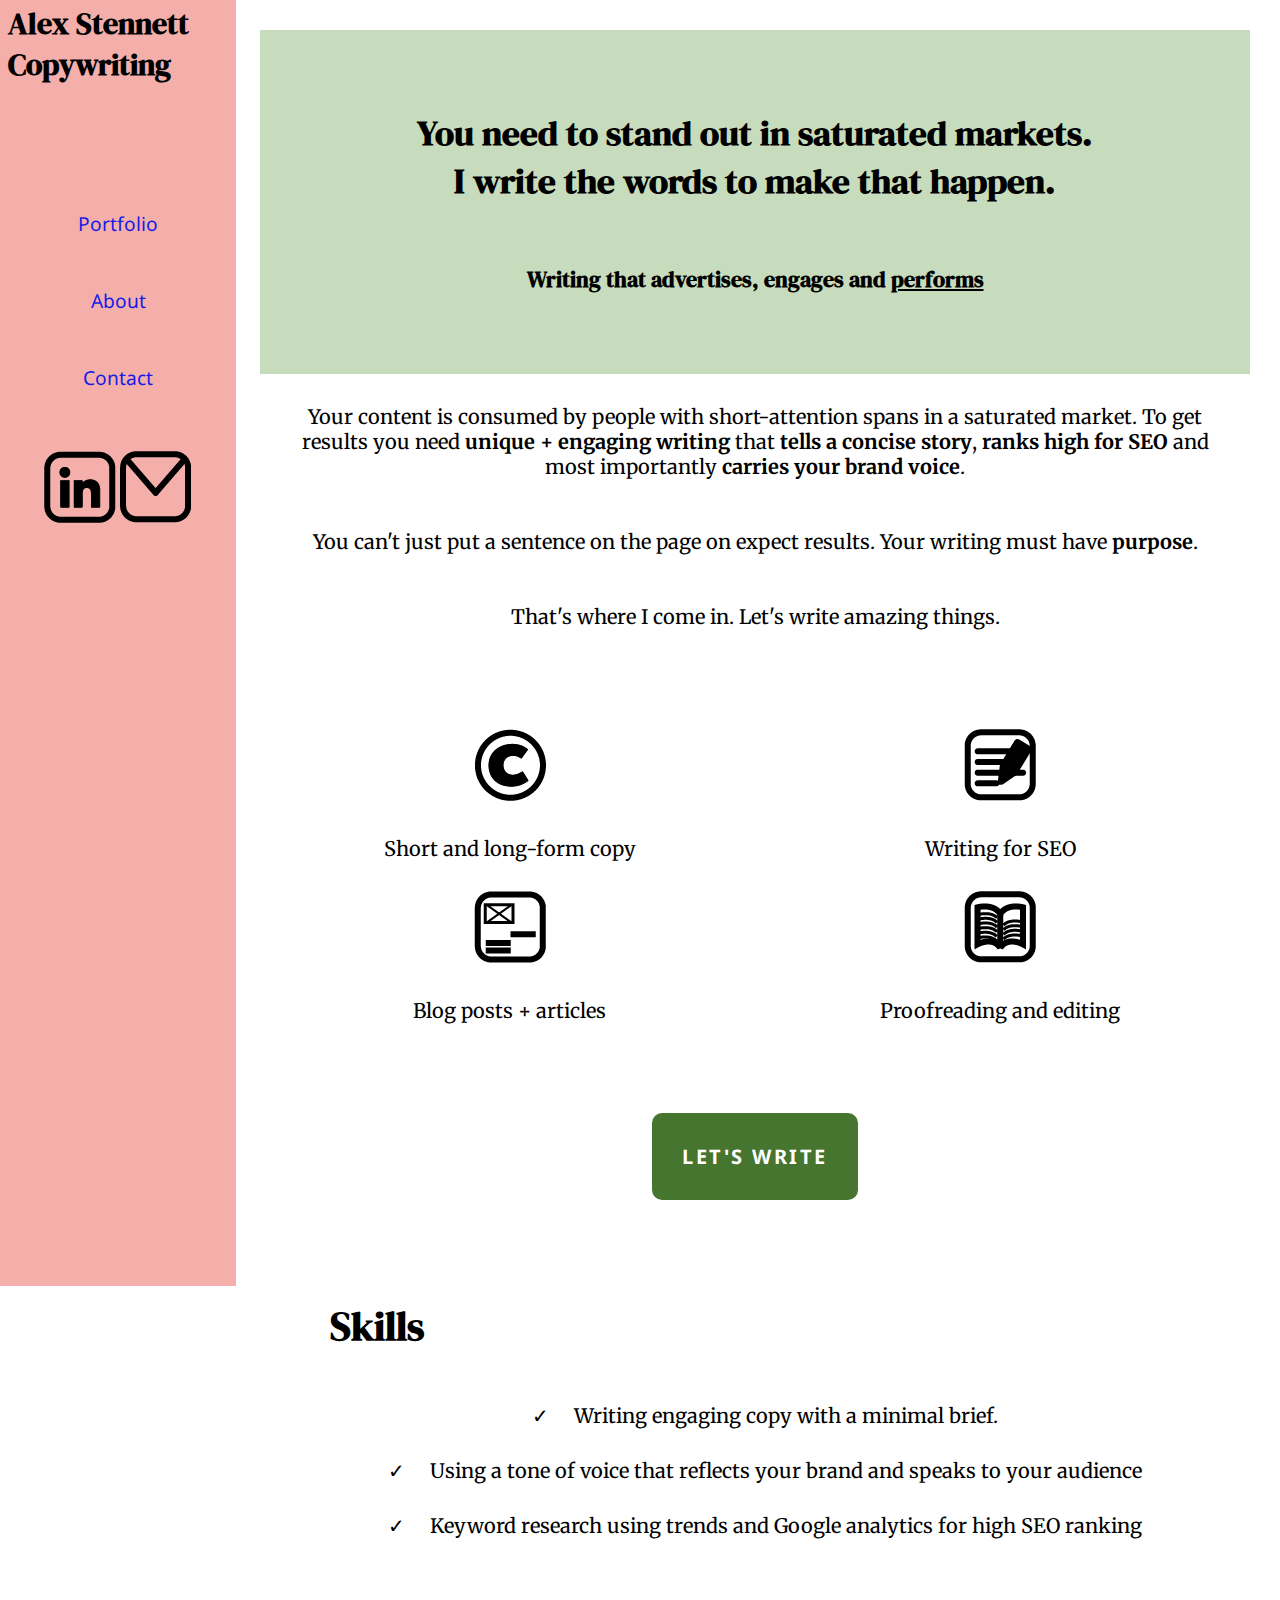
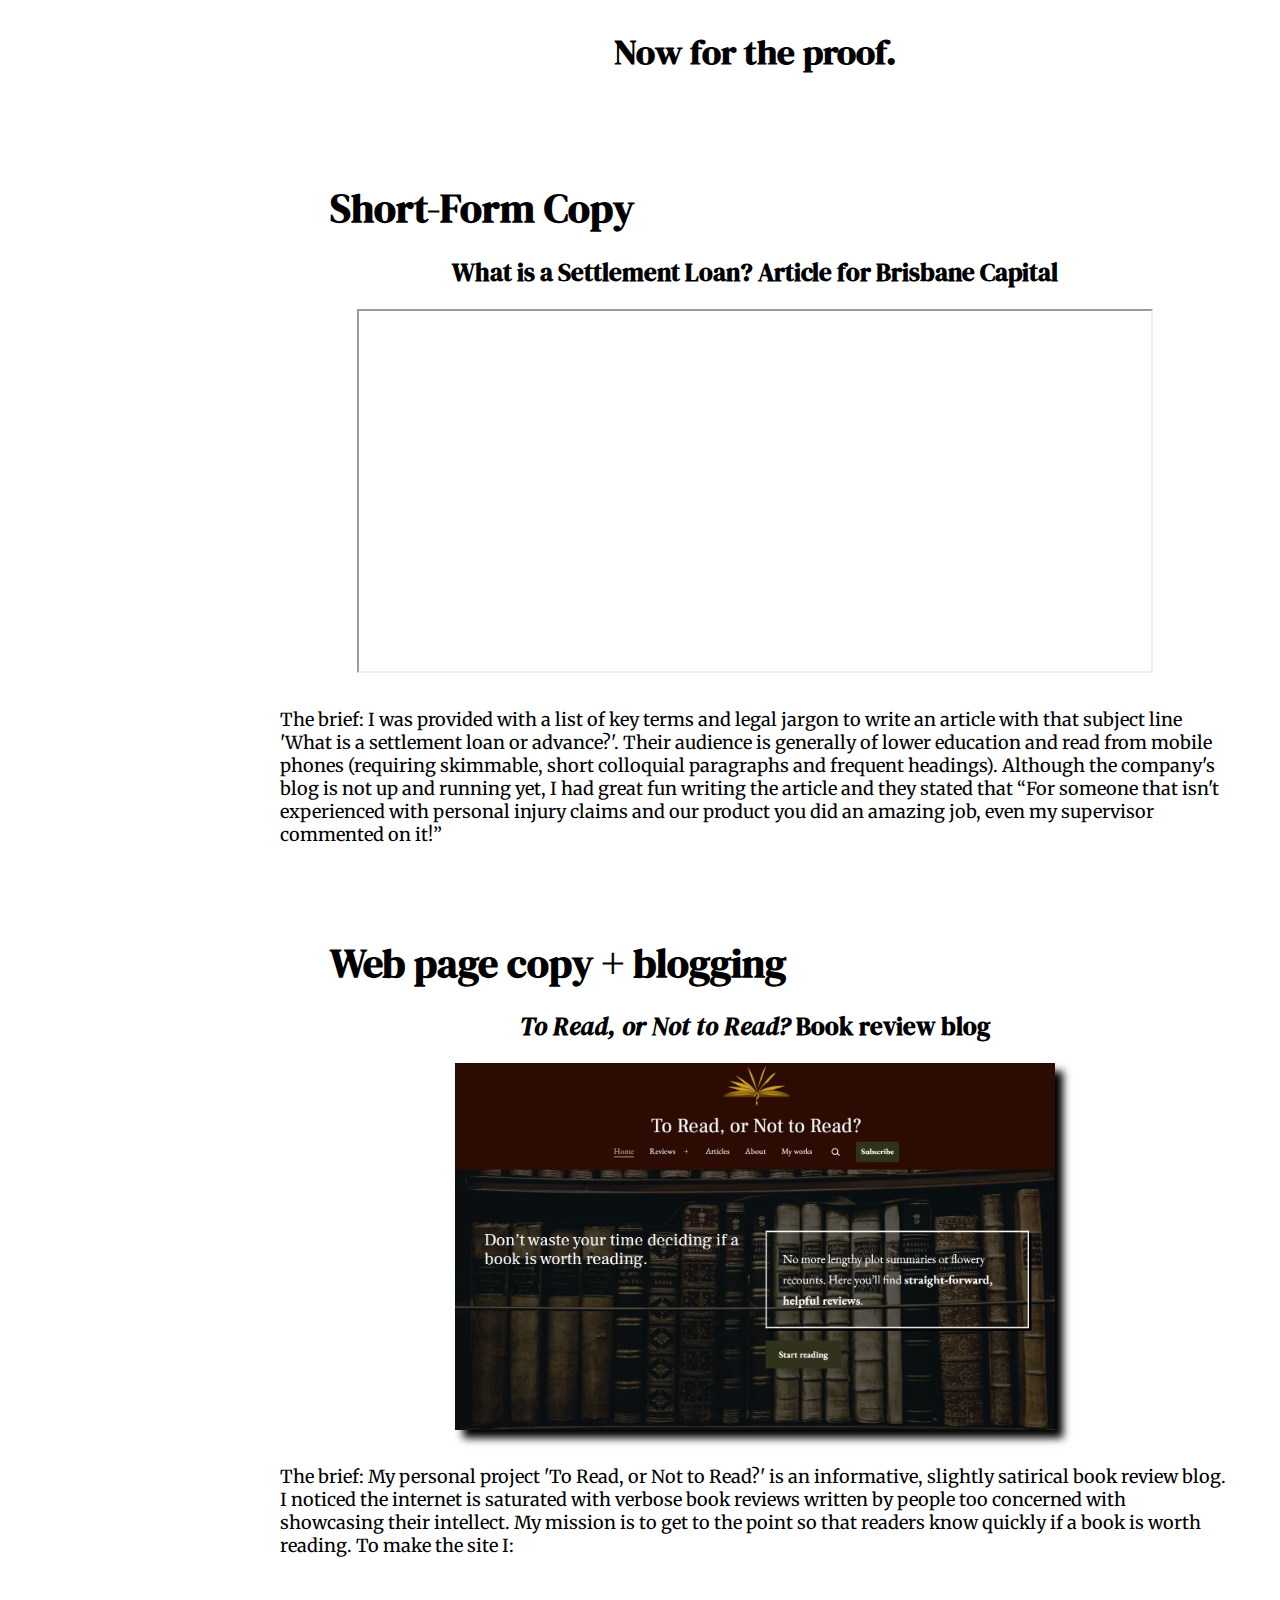
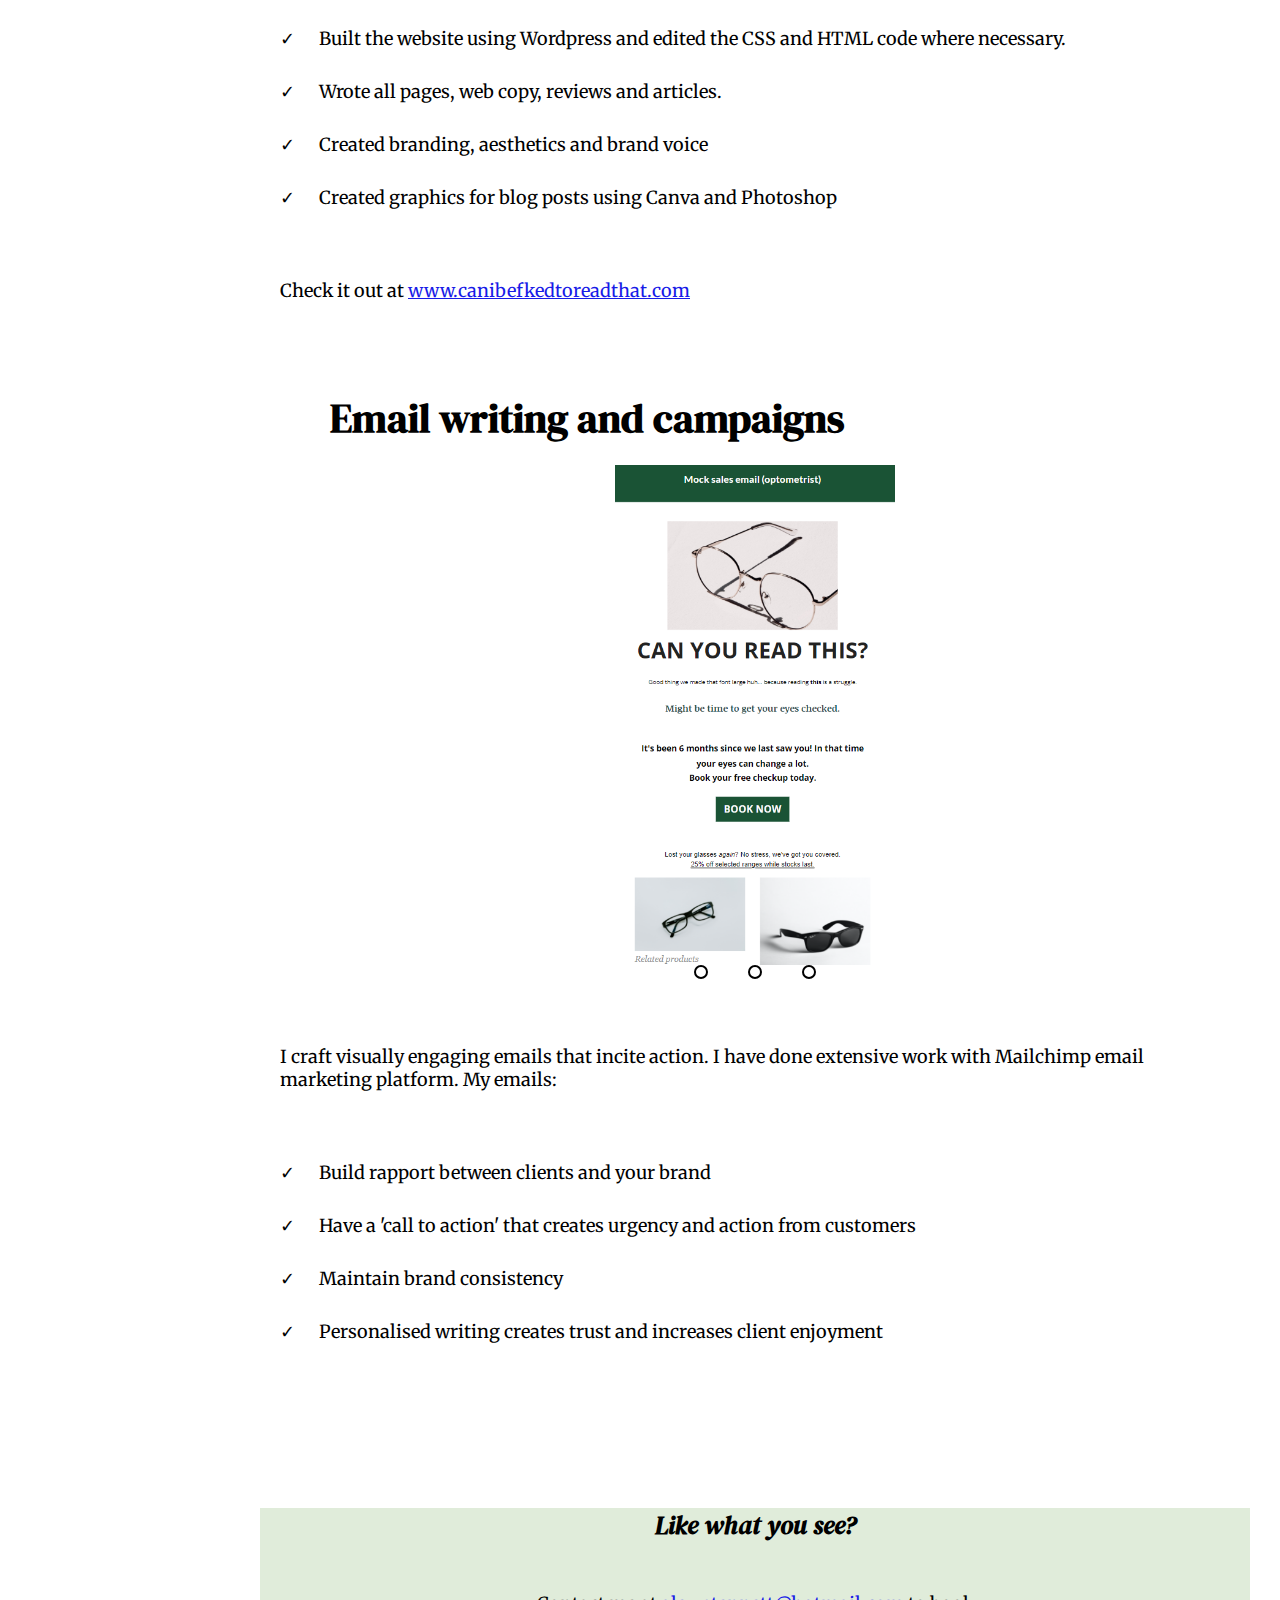
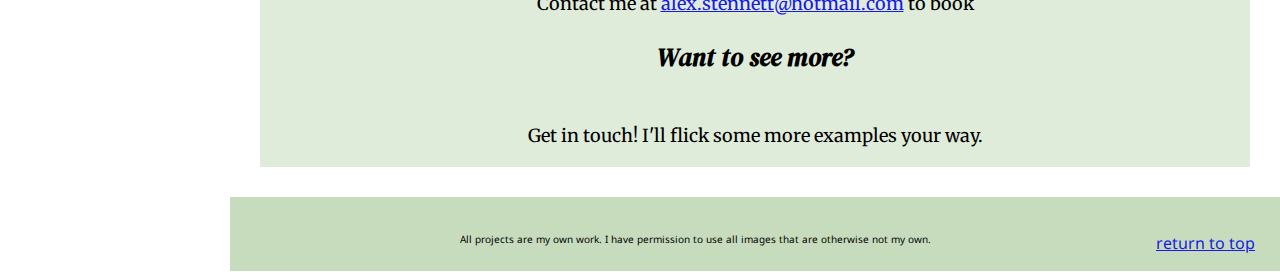
<file: index.html>
<!DOCTYPE html>

<html lang="en">

<head>
    <title>Alex Stennett Copywriting</title>
    <meta charset="utf-8">
    <meta name="author" content="Alex Stennett">
    <meta name="description" content="Copywriting">
    <meta name="viewport" content="width=device-width, initial-scale=1.0">
    <link rel="stylesheet" href="style.css">
    <link rel="stylesheet" href="https://cdnjs.cloudflare.com/ajax/libs/font-awesome/4.7.0/css/font-awesome.min.css">

<body>
    <nav class="main">
        <h1 class="pagetitle">Alex Stennett Copywriting</h1>
        <button type="button" id="menu-button" aria-expanded="false" aria-label="Navigation">
            <i class="fa fa-bars"></i>
          </button>
        <ul id="flyout-panel" class="flyout-panel-hidden">
            <li class="active"><a href="index.html">Portfolio</a></li>
            <li><a href="about.html">About</a></li>
            <li><a href="contact.html">Contact</a></li>
            <p></p>
        
            <div class="img">
                    <a href="https://www.linkedin.com/in/alex-stennett-332185254/" target="_blank"><img src="icon/linkedin-icon-black.png"></a>
                    <a href="mailto:alex.stennett@hotmail.com"><img src="icon/mail-icon-black.png"></a>
            </div>                 
        </ul>
    </nav>

    <main>
        <div class="mainhead">
            <h5>You need to stand out in saturated markets.<br> I write the words to make that happen.</h5>
            <h4>Writing that advertises, engages and <u>performs</u></h4>
        </div>
        

        <p> Your content is consumed by people with short-attention spans in a saturated market. 
            To get results you need <strong>unique + engaging writing</strong> that <strong>tells a concise story</strong>, 
            <strong>ranks high for SEO</strong> and most importantly <strong>carries your brand voice</strong>.</p>

        <p>
            You can&#39t just put a sentence on the page on expect results. Your writing must have <strong>purpose</strong>. 
            
        </p>
        <p>
            That&#39s where I come in. Let&#39s write amazing things.
        <ul class="options">
            <li><img src="icon/copywriting-icon-black.png" aria-hidden="true"></li>
            <li>Short and long-form copy</li>
            <li><img src="icon/blog-icon-black.png" aria-hidden="true"></li>
            <li>Blog posts + articles</li>
        </ul>
        <ul class="options">
            <li><img src="icon/writing-icon-black.png" aria-hidden="true"></li>
            <li>Writing for SEO</li>
            <li><img src="icon/book-icon-black.png" aria-hidden="true"></li>
            <li>Proofreading and editing</li>
        </ul>

        <p class="button"><a href="contact.html">LET&#39S WRITE</a></p>
        <p></p>
        <h2>Skills</h2>
        <ul class="skills">
            <li>Writing engaging copy with a minimal brief.</li>
            <li>Using a tone of voice that reflects your brand and speaks to your audience</li>
            <li>Keyword research using trends and Google analytics for high SEO ranking</li>
        </ul>

        <h5 id="portfolio">Now for the proof.</h5>


        <text>
        <h2>Short-Form Copy</h2>
        <h3 id="settlement" name="settlement"> What is a Settlement Loan? Article for Brisbane Capital</h3>

            <head>
                <title>short-form-copy-pdf</title>
            </head>
            <body>
                <iframe src="images/Short-form-copy-pdf.pdf#toolbar=0" width="80%" height="360px">
                </iframe>
            </body>

        <p>The brief: I was provided with a list of key terms and legal jargon to write an article with that subject line 
            &#39What is a settlement loan or advance?&#39. Their audience is generally of lower education and read from mobile
            phones (requiring skimmable, short colloquial paragraphs and frequent headings). Although the company&#39s
            blog is not up and running yet, I had great fun writing the article and they stated that <q>For someone that isn't 
            experienced with personal injury claims and our product you did an amazing job, even my supervisor commented on it!</q></p>
        
        <p></p>

            <h2>Web page copy + blogging</h2>
            <h3><em>To Read, or Not to Read? </em> Book review blog</h3>

    <head>
        <title>To Read, or Not to Read?</title>
    </head>
    <body>
            <a href="https://canibefkedtoreadthat.com/" target="blank">
                <img alt="to-read-or-not-to-read" src="images/to-read-or-not-to-read.jpg" class="image">
            </a>
    </body>
            <p>The brief: My personal project &#39To Read, or Not to Read?&#39 is an informative, slightly satirical book review blog. 
                I noticed the internet is saturated with verbose book reviews written by people too concerned with showcasing their intellect. 
                My mission is to get to the point so that readers know quickly if a book is worth reading. To make the site I:
            <ul class="skills">
                <li>Built the website using Wordpress and edited the CSS and HTML code where necessary.</li>
                <li>Wrote all pages, web copy, reviews and articles.</li>
                <li>Created branding, aesthetics and brand voice</li>
                <li>Created graphics for blog posts using Canva and Photoshop</li>
            </ul>
            <p>Check it out at <a href="https://canibefkedtoreadthat.com/" target="blank">www.canibefkedtoreadthat.com</a></p>
        <p></p>

            <h2>Email writing and campaigns</h2>
    <head>
        <meta charset="utf-8">
        <title>Image Slider</title>
        <link rel="stylesheet" href="style.css">
    </head>
    <body>

        <!--image slider start-->
    <div class="container">
        <div class="slider">
            <div class="slides">
                <!--radio buttons start-->
                <input type="radio" name="radio-btn" id="radio1">
                <input type="radio" name="radio-btn" id="radio2">
                <input type="radio" name="radio-btn" id="radio3">
                <!--radio buttons end-->
                <!--slide images start-->
                <div class="slide first">
                    <img src="images/1.png" alt="">
                </div>
                <div class="slide">
                    <img src="images/2.png" alt="">
                </div>
                <div class="slide">
                    <img src="images/3.png" alt="">
                </div>
                <!--slide image end-->
            </div>
            <!--manual navigation start-->
            <div class="navigation-manual">
                <label for="radio1" class="manual-btn"></label>
                <label for="radio2" class="manual-btn"></label>
                <label for="radio3" class="manual-btn"></label>
            </div>
            <!--manual navigation end-->
        </div>
        <!--image slider end-->
    </div>
    </body>
            <p></p>
            <p>I craft visually engaging emails that incite action. I have done extensive work with Mailchimp 
                email marketing platform. My emails:
                <ul class="skills">
                    <li>Build rapport between clients and your brand</li>
                    <li>Have a &#39call to action&#39 that creates urgency and action from customers</li>
                    <li>Maintain brand consistency</li>
                    <li>Personalised writing creates trust and increases client enjoyment</li>
                </ul>
            </p>
        </text>
        
            <aside>
            <h3 class="side"><em>Like what you see?</em></h3>
            <p>Contact me at <a href="mailto:alex.stennett@hotmail.com">alex.stennett@hotmail.com</a> to book</p>
            <h3 class="side"><em>Want to see more?</em></h3>
            <p>Get in touch! I&#39ll flick some more examples your way.</p>    
            </aside>
            
            
    </main>
    <footer>
        <!-- <img src="icon/LW-logo.png" alt="logo"> -->
        <p class="top"><a href="#top">return to top</a></p>

        <p class="legal">
            All projects are my own work. I have permission to use all images that are otherwise not my own.
        </p>
    </footer>
<script src="java.js"></script>
</body>
</html>
</file>
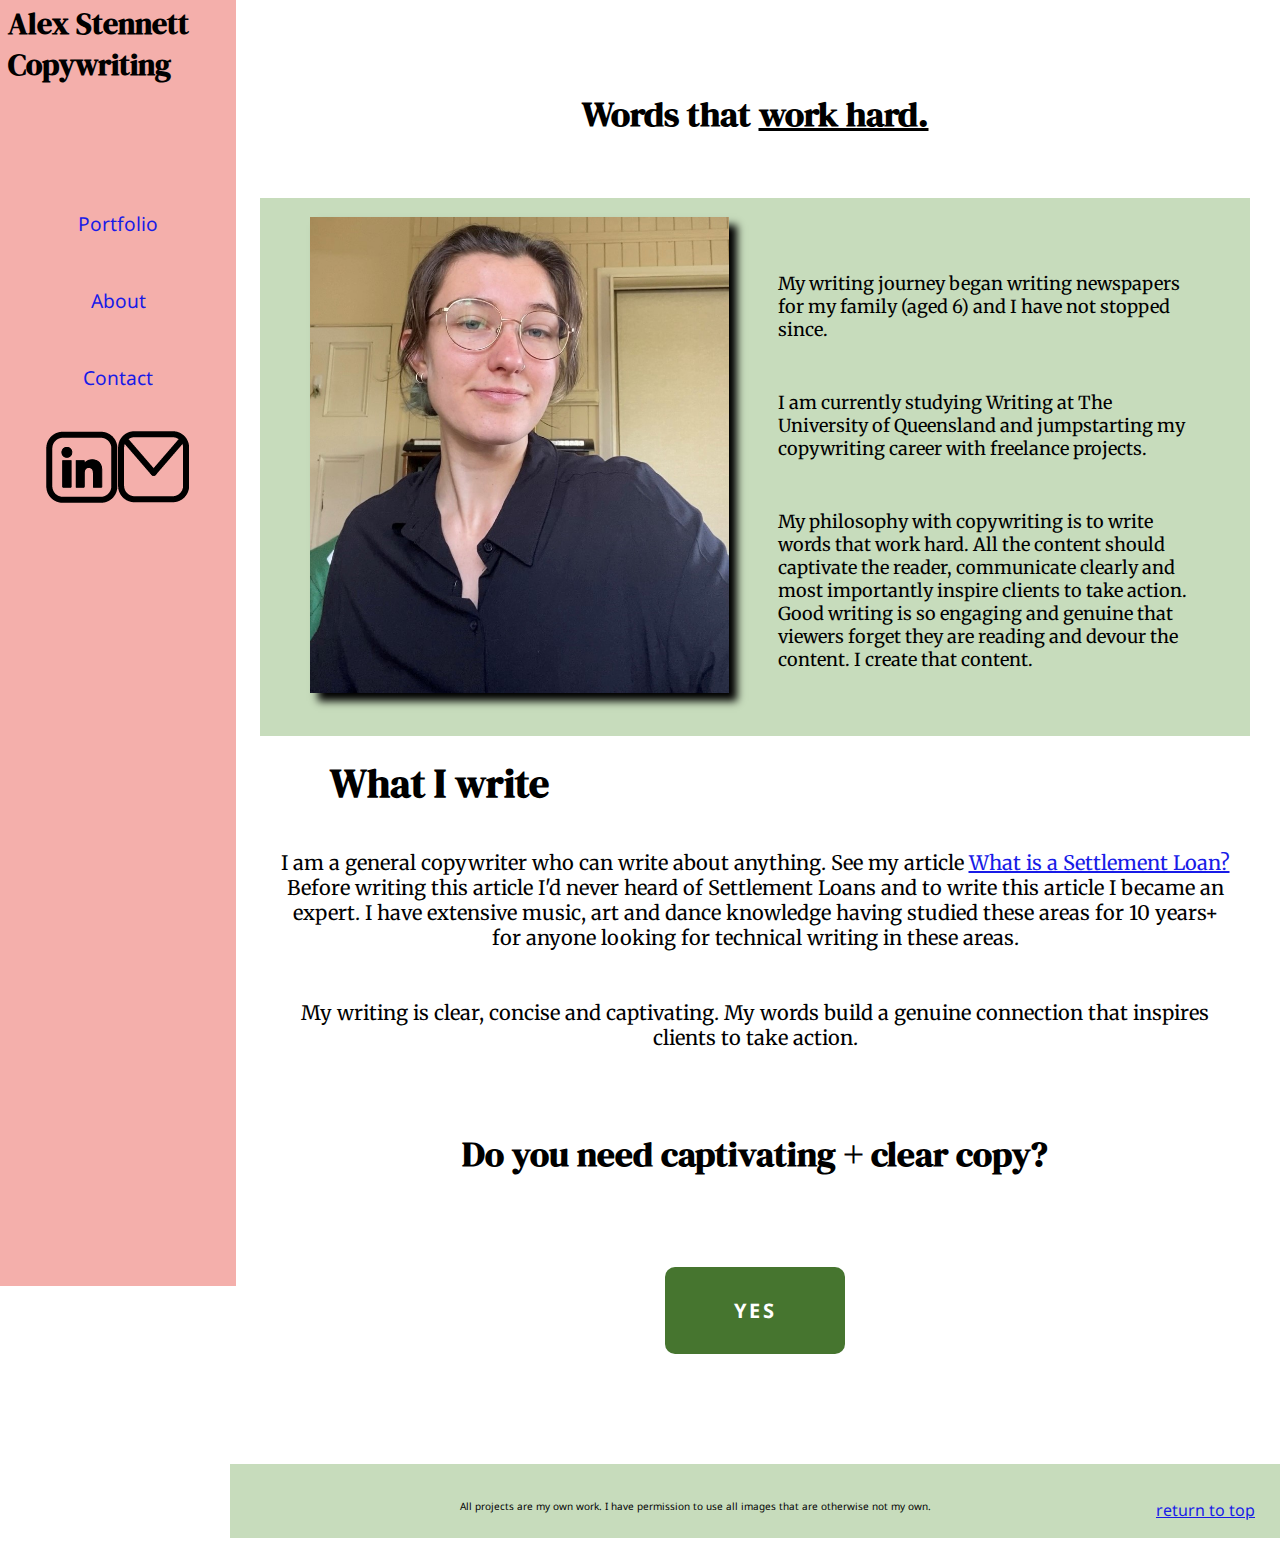
<file: about.html>
<!DOCTYPE html>

<html lang="en">

<head>
  <title>Alex Stennett Copywriting</title>
  <meta charset="utf-8">
  <meta name="author" content="Alex Stennett">
  <meta name="description" content="Copywriting">
  <meta name="viewport" content="width=device-width, initial-scale=1.0">
  <link rel="stylesheet" href="style.css">
  <link rel="stylesheet" href="https://cdnjs.cloudflare.com/ajax/libs/font-awesome/4.7.0/css/font-awesome.min.css">



</head>

<body>
  <nav class="main">
    <h1 class="pagetitle">Alex Stennett Copywriting</h1>
    <ul>
      <li><a href="index.html">Portfolio</a></li>
      <li class="active"><a href="about.html">About</a></li>
      <li><a href="contact.html">Contact</a></li>
      <li><img src="icon/linkedin-icon-black.png"><img src="icon/mail-icon-black.png"></a></li>
    </ul>
  </nav>

  <main>
    <h5>Words that <u>work hard.</u></h5>

    <div class="mainhead">
      <div class="column">
        <img src="icon/alex-stennett-copywriting.jpg" class="image"></a>
      </div>
      <div class="column">
        <text>
          <p>My writing journey began writing newspapers for my family (aged 6) and I have not stopped since.</p>
          <p>I am currently studying Writing at The University of Queensland and jumpstarting my copywriting career with
            freelance projects.</p>
          <p>My philosophy with copywriting is to write words that work hard. All the content should captivate the reader,
          communicate clearly and most importantly inspire clients to take action. Good writing is so engaging and genuine
          that viewers forget they are reading and devour the content. I create that content.</p>
        </text>
      </div>
    </div>
        
    <h2>What I write</h2>
      <p>I am a general copywriter who can write about anything. See my article <a href="index.html#settlement">What is a Settlement Loan?</a>
        Before writing this article I&#39d never heard of Settlement Loans and to write this article I became an expert.
      I have extensive music, art and dance knowledge having studied these areas for 10 years+ for anyone looking for
      technical writing in these areas. </p>
      <p>My writing is clear, concise and captivating. My words build a genuine connection that inspires clients to take action.</p>
      </div>

      <h5>Do you need captivating + clear copy?</h5>
      <p class="button"><a href="contact.html">YES</a></p>
      <p></p>

  </main>

    <footer>
        <!-- <img src="icon/LW-logo.png" alt="logo"> -->
        <p class="top"><a href="#top">return to top</a></p>

        <p class="legal">
            All projects are my own work. I have permission to use all images that are otherwise not my own.
        </p>
    </footer>
</body>
</html>
</file>
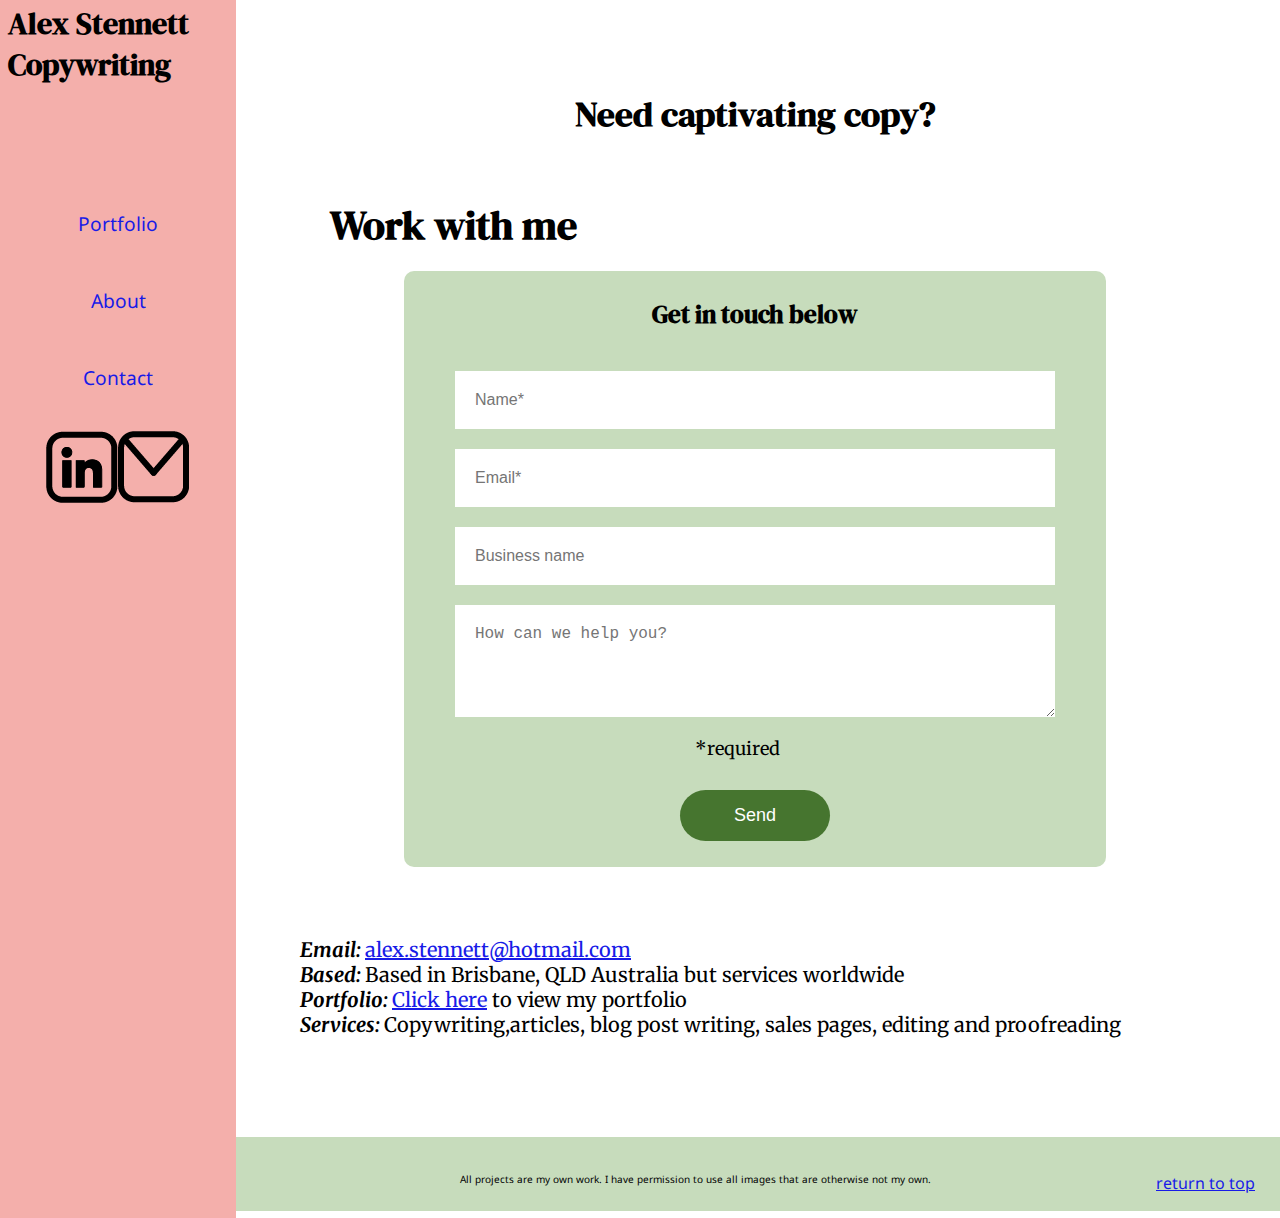
<file: contact.html>
<!DOCTYPE html>

<html lang="en">

<head>
    <title>Alex Stennett Copywriting</title>
    <meta charset="utf-8">
    <meta name="author" content="Alex Stennett">
    <meta name="description" content="Copywriting">
    <meta name="viewport" content="width=device-width, initial-scale=1.0">
    <link rel="stylesheet" href="style.css">
    <link rel="stylesheet" href="https://cdnjs.cloudflare.com/ajax/libs/font-awesome/4.7.0/css/font-awesome.min.css">



</head>

<body>

    <nav class="main">
        <h1 class="pagetitle">Alex Stennett Copywriting</h1>
        <ul>
            <li><a href="index.html">Portfolio</a></li>
            <li><a href="about.html">About</a></li>
            <li class="active"><a href="contact.html">Contact</a></li>
            <li><img src="icon/linkedin-icon-black.png"><img src="icon/mail-icon-black.png"></a></li>
        </ul>
    </nav>

    <main>
        <h5>Need captivating copy?</h5>
        <h2>Work with me</h2>
        <div class="container">
            <form onsubmit="sendEmail(); reset(); return false;">
                <h3>Get in touch below</h3>
                <input type="text" id="name" placeholder="Name*" required>
                <input type="email" id="email" placeholder="Email*" required>
                <input type="text" id="business" placeholder="Business name" required>
                <textarea id="message" rows="4" placeholder="How can we help you?"></textarea>
                <text>*required</text>
                <button type="submit">Send</button>
            </form>
        </div>
        <script src="https://smtpjs.com/v3/smtp.js"></script>
        <script>
            function sendEmail(){
                Email.send({
                    Host : "smtp.elasticemail.com",
                    Username : "alex.stennett@hotmail.com",
                    Password : "C77D9B8A5E03FC67976B23A0C52EA9984304",
                    To : 'alex.stennett@hotmail.com',
                    From : document.getElementById("email").value,
                    Subject : "New Contact Form Enquiry",
                    Body : "Name:" + document.getElementById("name").value
                    + "<br> Email: " + document.getElementById("email").value
                    + "<br> Phone no: " + document.getElementById("phone").value
                    + "<br> Message: " + document.getElementById("message").value
                }).then(
                message => alert("Message Sent Successfully")
                );
            }
        </script>

        <div class="p2">
                <p> <em><b>Email: </b></em><a href="mailto:alex.stennett@hotmail.com">alex.stennett@hotmail.com</a><br>
                    <em><b>Based: </b></em>Based in Brisbane, QLD Australia but services worldwide<br>
                    <em><b>Portfolio: </b></em><a href="index.html#portfolio">Click here</a> to view my portfolio<br>
                    <em><b>Services: </b></em>Copywriting,articles, blog post writing, sales pages, editing and proofreading 
                </p>
        </div>
        <p></p>
    </main>

    <footer>
        <!-- <img src="icon/LW-logo.png" alt="logo"> -->
        <p class="top"><a href="#top">return to top</a></p>

        <p class="legal">
            All projects are my own work. I have permission to use all images that are otherwise not my own.
        </p>
    </footer>
</html>
</file>
<file: style.css>
@import url('https://fonts.googleapis.com/css2?family=DM+Serif+Display&family=Merriweather:wght@300&family=Noto+Sans:wght@300&display=swap');


* {
  padding: 0px;
  margin: 0px;


}

/**********************************
  NAVIGATION
  ***********************************/

nav .main {
  font-family: 'Noto Sans', sans-serif;
  display: flex;
  justify-content: space-between;
  flex-wrap: nowrap;

}

nav ul {
  list-style-type: none;
  /* background-color: #333; */
  display: block;
  justify-content: center;
  padding-top: 35px;
  text-align: center;
  width: 100%;
}

nav li a {
  background-color: #f4afab;
  display: block;
  color: black;
  text-align: center;
  padding: 10px;
  text-decoration: none;
  font-size: 1.2rem;
}



nav li a:hover {
  background-color: #fdf6f8;
}

nav .active {
  background-color: #fdf6f8;
}

.img {
  max-width: 100%;
  height: auto;
}


/**********************************
  HEADINGS
  ***********************************/
h1 {
  font-size: 30px;
  font-family: 'DM Serif Display', serif;
  padding-left: 5px;
  color: #000000;
}

h2 {
  font-size: 40px;
  font-family: 'DM Serif Display', serif;
  text-align: left;
  padding-left: 50px;
  margin: 2%;
}

h3 {
  font-size: 25px;
  font-family: 'DM Serif Display', serif;
  text-align: center;
  padding-bottom: 20px;

}

h4 {
  font-size: 22px;
  padding-bottom: 60px;
  font-family: 'DM Serif Display', serif;
  text-align: center;

}

h5 {
  font-size: 35px;
  font-family: 'DM Serif Display', serif;
  text-align: center;
  padding: 40px;
  margin: 2%;
}


/**********************************
  MAIN / BODY
  ***********************************/

div.mainhead {
  /* background-color: #fdf6f8; */
  background-color: #c7dcbc;
  padding: 2%;
}

main {
  max-width: 100vw;
  text-align: center;
  padding: 10px;
  font-family: 'Merriweather', sans-serif;
  background-color: #fff;
  /* background-color:#fdf6f8; */
  font-size: 20px;
}

text {
  margin-left: 230px;
  text-align: left;
  padding: 10px;
  font-family: 'Merriweather', sans-serif;
  font-size: 18px;
}

p {
  margin-top: 10px;
  padding: 20px;
}

.p2 {
  margin-top: 50px;
  margin-left: 20px;
  text-align: left;
}

.column {
  text-align: center;
  width: 49%;
  list-style-type: none;
  display: inline-block;
  vertical-align: top;
  padding-top: 0px;
}

ul {
  margin-top: 50px;
  margin-bottom: 50px;
  list-style-type: none;
}

ul.options {
  text-align: center;
  width: 49%;
  list-style-type: none;
  display: inline-block;
  vertical-align: top;
  padding-top: 0px;
}

li {
  margin-top: 30px;
}

ul.skills li:before {
  content: '✓ ';
  list-style-type: none;
  padding: 20px;
}

aside {
  background-color: #e0ecda;
  margin-top: 50px;
}

aside p {
  text-align: center;
  font-size: 18px;
}

aside h3 {
  margin-top: 5px;
  font-size: 25px;
}

a:link {
  color: #181be7
}

.image {
  width: 90%;
  max-width: 600px;
  box-shadow: 8px 8px 8px #000000;
}

.contact {
  font-size: 18px;
  text-align: left;
  line-height: 0%;
  margin-top: 80px;
  margin-left: 100px;
}

/**********************************
  BUTTON STYLING
  ***********************************/
p.button a {
  font-family: 'Noto Sans', sans-serif;
  font-weight: bold;
  letter-spacing: 2.5px;
  display: inline-block;
  padding: 30px;
  color: white;
  background-color: #46752F;
  text-decoration: none;
  transition: 0.20s;
  margin: 10px;
  border-radius: 10px;
  min-width: 120px;
}

p a:hover {
  background-color: #c7dcbc;
  color: black;
}

.button {
  text-align: center;
}

/**********************************
  SLIDESHOW
  ***********************************/

.slider {
  width: 800px;
  height: 500px;
  border-radius: 10px;
  overflow: hidden;
}

.slides {
  width: 500%;
  height: 500px;
  display: flex;
}

.slides input {
  display: none;
}

.slide {
  width: 20%;
  transition: 2s;
}

.slide img {
  height: 100%;
  display: block;
  margin-left: auto;
  margin-right: auto;
}

.navigation-manual {
  position: absolute;
  width: 800px;
  margin-top: -40px;
  display: flex;
  justify-content: center;
}

.focus {
  color: #000000;
  outline: none;
}

.manual-btn {
  border: 2px solid #000000;
  padding: 5px;
  border-radius: 10px;
  cursor: pointer;
  transition: 1s;
  margin-top: 40px;
}

.manual-btn:not(:last-child) {
  margin-right: 40px;
}

.manual-btn:hover {
  background: #000000;
}

#radio1:checked~.first {
  margin-left: 0;
}

#radio2:checked~.first {
  margin-left: -20%;
}

#radio3:checked~.first {
  margin-left: -40%;
}


/**********************************
  EMAIL DROP FORM
  ***********************************/
.container {
  width: 100%;
  display: flex;
  align-items: center;
  background: #fff;
  justify-content: center;
}

form {
  background: #c7dcbc;
  display: flex;
  flex-direction: column;
  padding: 2vw 4vw;
  width: 90%;
  max-width: 600px;
  border-radius: 10px;
}

form h3 {
  color: #000000;
  margin-bottom: 10px;
}

form input,
form textarea {
  border: 0;
  margin: 10px 0;
  padding: 20px;
  outline: none;
  background: #fff;
  font-size: 16px;
}

form button {
  padding: 15px;
  background: #46752F;
  color: #fff;
  font-size: 18px;
  border: 0;
  outline: none;
  cursor: pointer;
  width: 150px;
  margin: 20px auto 0;
  border-radius: 30px;
}

/**********************************
  FOOTER STYLING
  ***********************************/


.top {
  float: right;
}

footer {
  font-family: 'Noto Sans', sans-serif;
  background-color: #c7dcbc;
  padding: 5px;
  margin-left: 230px
}

footer.imgCaption {
  float: right;
}

.legal {
  font-size: x-small;
  text-align: center;
}

/**********************************
  DROP DOWN MENU
  ***********************************/

#menu-button {
  font-size: 40px;
  border: none;
  background-color: white;
  border-radius: 50%;
  padding: 10px 16px;
  box-shadow: 3px 3px 4px 0px rgba(0, 0, 0, 0.2);
  z-index: 1;
  cursor: pointer;
  position: fixed;
  top: 0;
  right: 0;
}

.flyout-panel-hidden {
  display: none;
}

.flyout-panel-visible {
  display: block;
  background-color: white;
  position: fixed;
  top: 0;
  bottom: 0;
  left: 0;
  right: 0;
  display: flex;
  flex-direction: column;
  justify-content: center;
  /*   padding-top: 50px;
    padding-bottom: 50px; */
}

.logo {
  font-size: 36px;
  text-decoration: none;
  color: black;
  font-weight: bold;
  z-index: 1;
}

.logo img {
  max-width: 150px;
  vertical-align: middle;
}

@media (min-width: 768px) {}

/* The desktop media query might be 1440px, but made 900px just for CodePen so it's still a reasonable size code panel */
@media (min-width: 900px) {

  nav.main {
    background-color: #f4afab;
    font-family: 'Noto sans', sans-serif;
    display: block;
    min-height: 100vmax;
    padding: 3px;
    position: fixed;
    width: 230px;
    left: 0;
    top: 0;
  }

  main {
    margin-left: 230px;
    padding: 30px;
  }


  #flyout-panel {
    list-style-type: none;
    display: block;
    justify-content: center;
  }

  #menu-button {
    display: none;
  }


}
</file>
